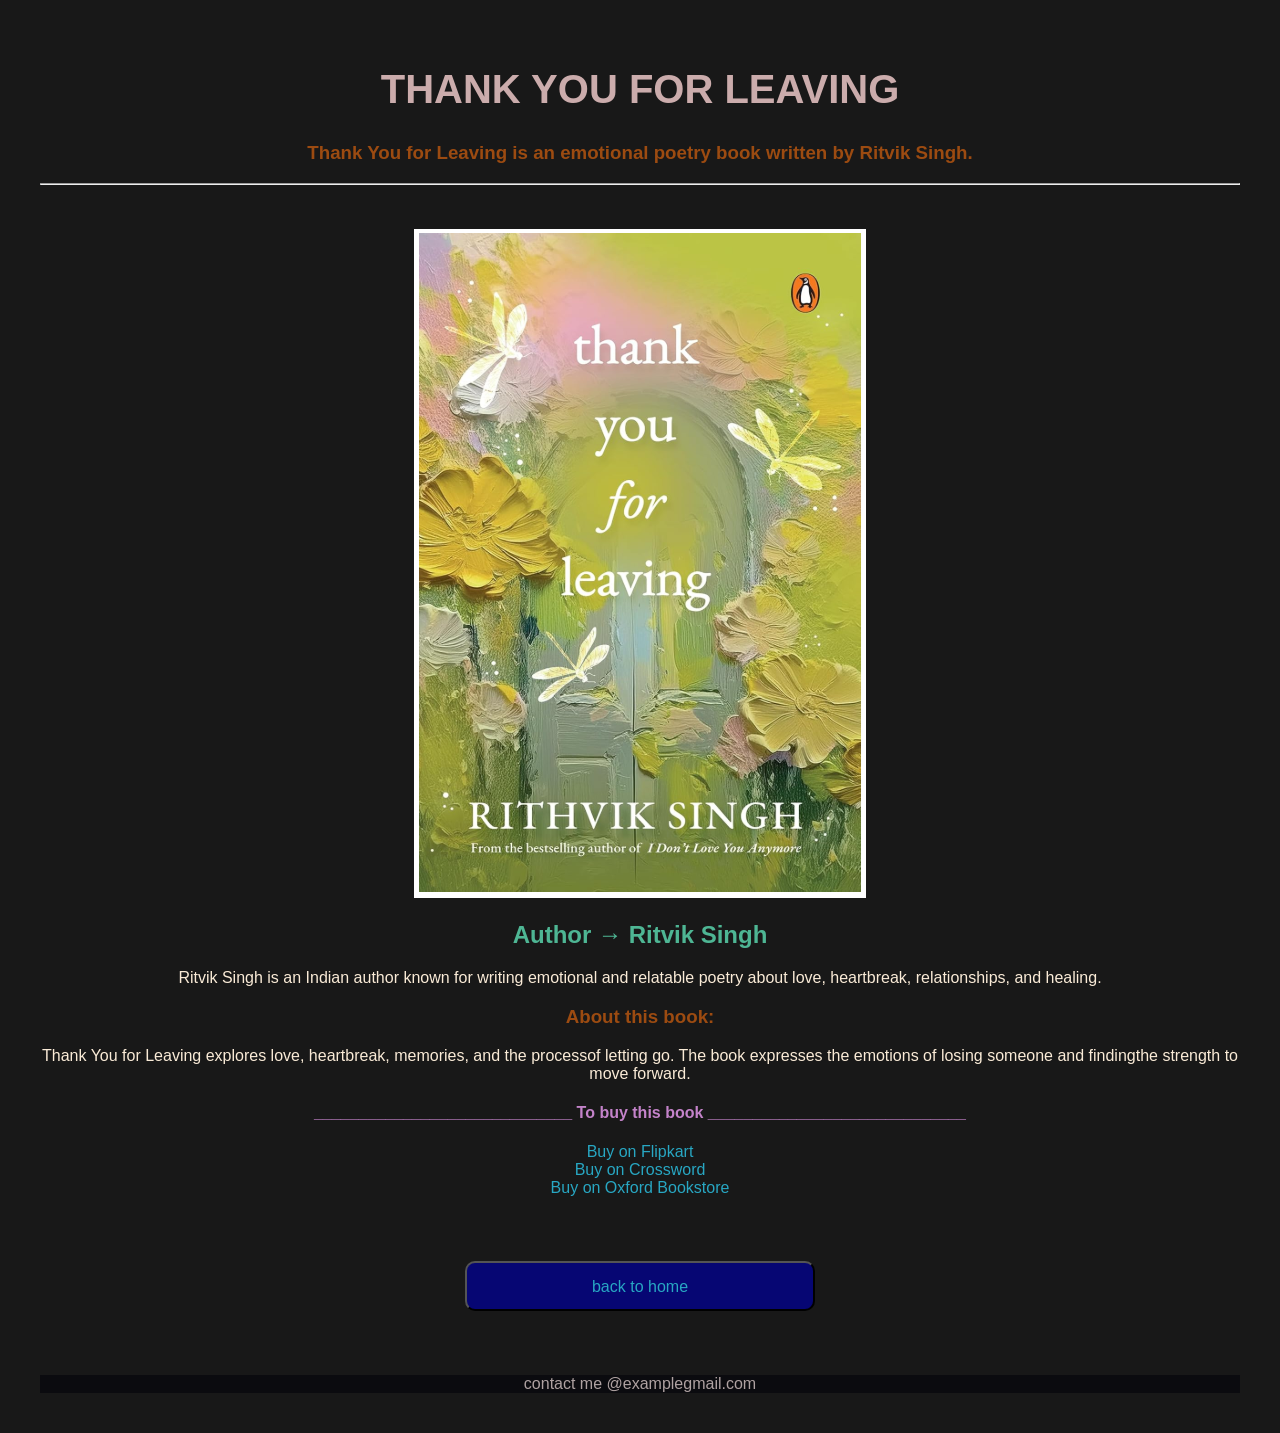
<file: eighthbook.html>
<!DOCTYPE html>
<html lang="en">
<head>
    <meta charset="UTF-8">
    <meta name="viewport" content="width=device-width, initial-scale=1.0">
    <title>book</title>
    <link rel="stylesheet" href="style.css">
</head>
<body>
    <header>
        <h1>THANK YOU FOR LEAVING</h1>
        <H3>Thank You for Leaving is an emotional poetry book written by Ritvik Singh.</H3><hr><br><br>
    </header>
    <main>
        <section>
            <a href="https://www.google.com/search?q=thank+you+for+leaving&sca_esv=565f6365398add4e&rlz=1C1ONGR_enIN1188IN1189&udm=2&biw=1536&bih=730&sxsrf=APpeQntnmGjILhZVUdX6O_0_Zy13LswYjQ%3A1787207702571&ei=FqCGauK7IsW1hvcPtrW3yAI&oq=thank&gs_lp=[base64]&sclient=gws-wiz-img#sv=CAMSURoyKhBlLUlLM1JURDk3Mm5nVjRNMg5JSzNSVEQ5NzJuZ1Y0TToOTlQyS2E0bkRsZFdpUU0gBCoXCgFzEhBlLUlLM1JURDk3Mm5nVjRNGAEwARgHINWD54YESggQARgBIAEoAQ"><img src="Screenshot 2026-08-20 122026.png" alt="Thank you for Leaving"></a>
        </section>

        <section>
            

            <h2> Author &rightarrow; Ritvik Singh</h2>
            
            <p>Ritvik Singh is an Indian author known for writing emotional and relatable poetry about love, heartbreak, relationships, and healing.</p>

            <h3>About this book:</h3>
            <p>Thank You for Leaving explores love, heartbreak, memories, and the processof letting go. The book expresses the emotions of losing someone and findingthe strength to move forward.</P>
        
            <h4>_____________________________  To buy this book  _____________________________</h4>
            <a href="https://www.flipkart.com/thank-you-leaving/p/itmadee4b0c3a972" target="_blank">Buy on Flipkart </a><br>
            <a href="https://www.crossword.in/products/9780143474050" target="_blank">Buy on Crossword </a><br>
            <a href="https://oxfordbookstore.com/collections/ritvik-singh/products/thank-you-for-leaving-rithvik-singh" target="_blank">Buy on Oxford Bookstore </a><br><br><br><br>

            <button><a href="index.html">back to home</a></button><br><br><br><br>
        </section>
    </main>
    <footer>contact me @examplegmail.com</footer>
</body>
</html>
</file>
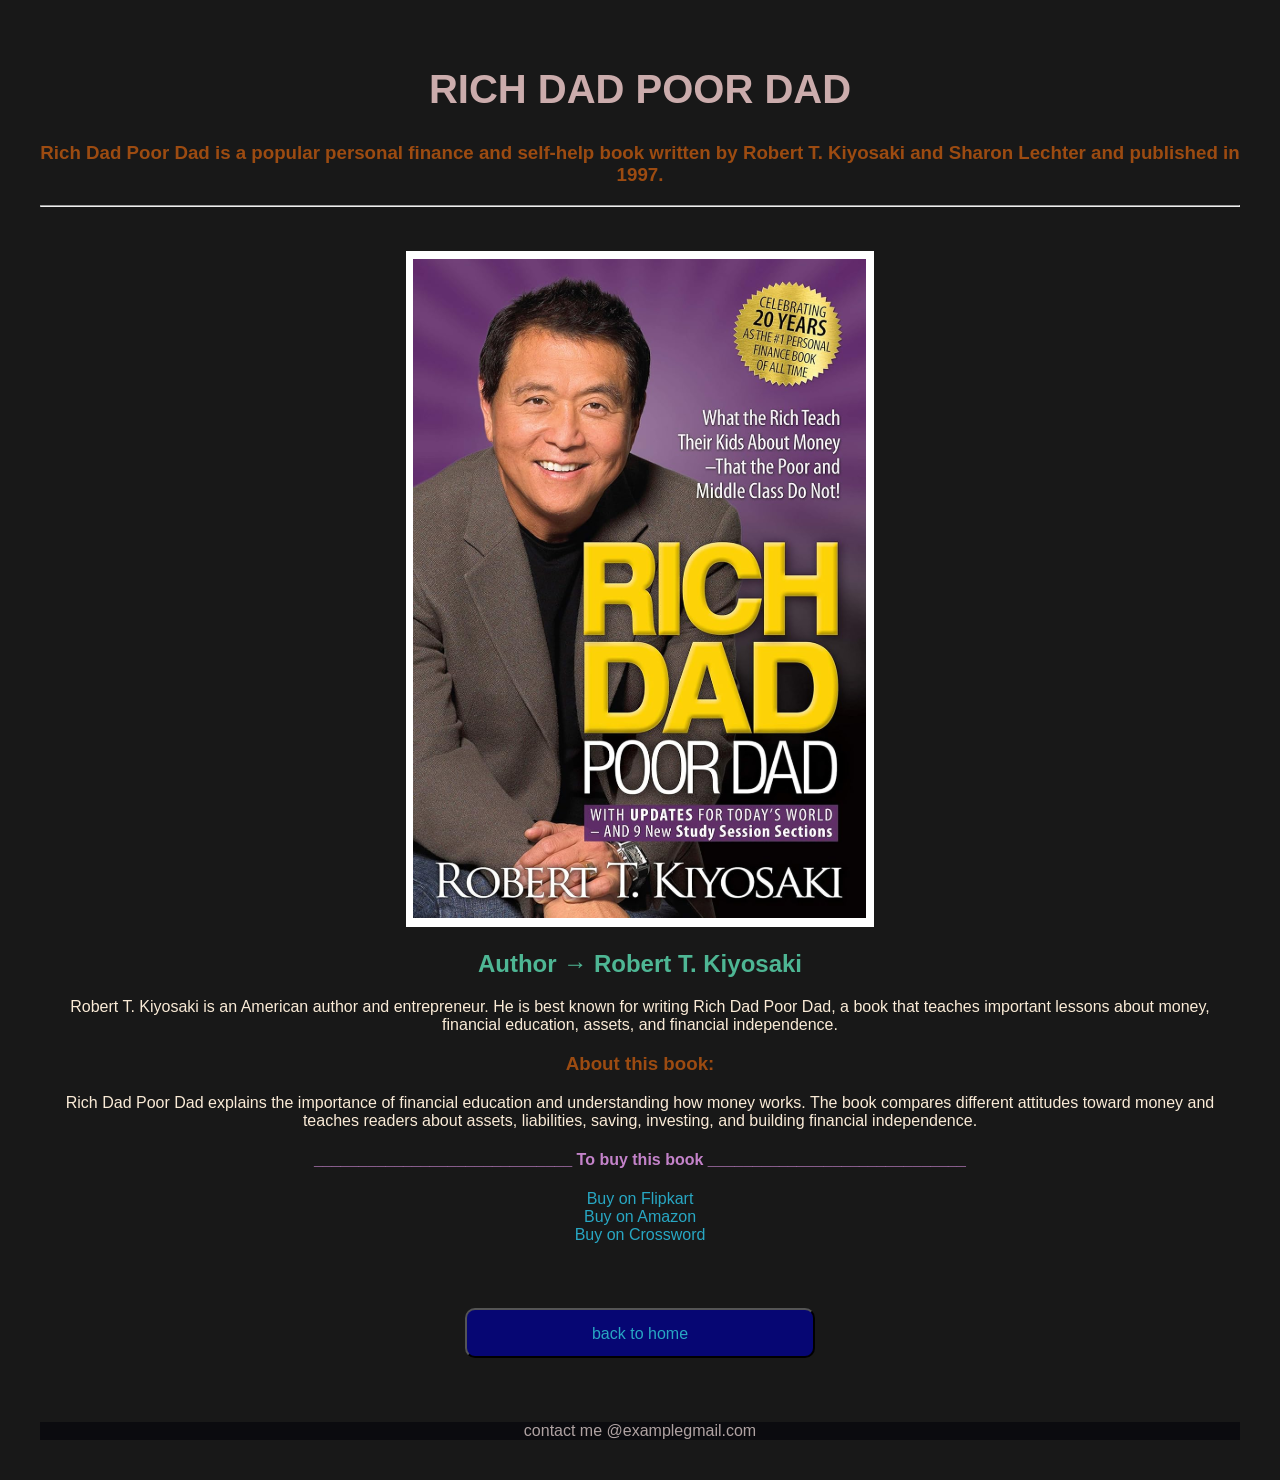
<file: fifthbook.html>
<!DOCTYPE html>
<html lang="en">
<head>
    <meta charset="UTF-8">
    <meta name="viewport" content="width=device-width, initial-scale=1.0">
    <title>book</title>
    <link rel="stylesheet" href="style.css">
</head>
<body>
    <header>
        <h1>RICH DAD POOR DAD</h1>
        <H3> Rich Dad Poor Dad is a popular personal finance and self-help book written by Robert T. Kiyosaki and Sharon Lechter and published in 1997.</H3><hr><br><br>
    </header>
    <main>
        <section>
            <a href="https://www.google.com/search?q=Rich+Dad+Poor+Dad+&sca_esv=565f6365398add4e&rlz=1C1ONGR_enIN1188IN1189&udm=2&biw=1536&bih=730&sxsrf=APpeQntABC9_IYB5gK4SRwQv6grx0aa84w%3A1787208543254&ei=X6OGaqSHD6yzhvcPuLD88AQ&ved=0ahUKEwjksvDSzq6WAxWsmeEIHTgYH04Q4dUDCBE&uact=5&oq=Rich+Dad+Poor+Dad+&gs_lp=[base64]&sclient=gws-wiz-img#sv=CAMSURoyKhBlLUZqSnd3QjVRR3VsalNNMg5Gakp3d0I1UUd1bGpTTToOVEE4MjQ1V1dpQ05tV00gBCoXCgFzEhBlLUZqSnd3QjVRR3VsalNNGAEwARgHIK3E4J4HSggQARgBIAEoAQ"><img src="Screenshot 2026-08-20 122402.png" alt="Rich Dad Poor Dad"></a>
        </section>

        <section>
            

            <h2> Author &rightarrow; Robert T. Kiyosaki</h2>
            
            <p>Robert T. Kiyosaki is an American author and entrepreneur. He is best known for writing Rich Dad Poor Dad, a book that teaches important lessons about money, financial education, assets, and financial independence.</p>

            <h3>About this book:</h3>
            <p>Rich Dad Poor Dad explains the importance of financial education and understanding how money works. The book compares different attitudes toward money and teaches readers about assets, liabilities, saving, investing, and building financial independence.</p>
        
            <h4>_____________________________  To buy this book  _____________________________</h4>
            <a href="https://www.flipkart.com/rich-dad-poor-dad/p/itmfc5f7e2c1a8e5" target="_blank">Buy on Flipkart </a><br>
            <a href="https://www.amazon.in/Rich-Dad-Poor-Money-That/dp/8186775218" target="_blank">Buy on Amazon </a><br>
            <a href="https://www.crossword.in/products/rich-dad-poor-dad-paperback-robert-t-kiyosaki-1" target="_blank"> Buy on Crossword</a><br><br><br><br>

            <button><a href="index.html">back to home</a></button><br><br><br><br>
        </section>
    </main>
    <footer>contact me @examplegmail.com</footer>
</body>
</html>
</file>
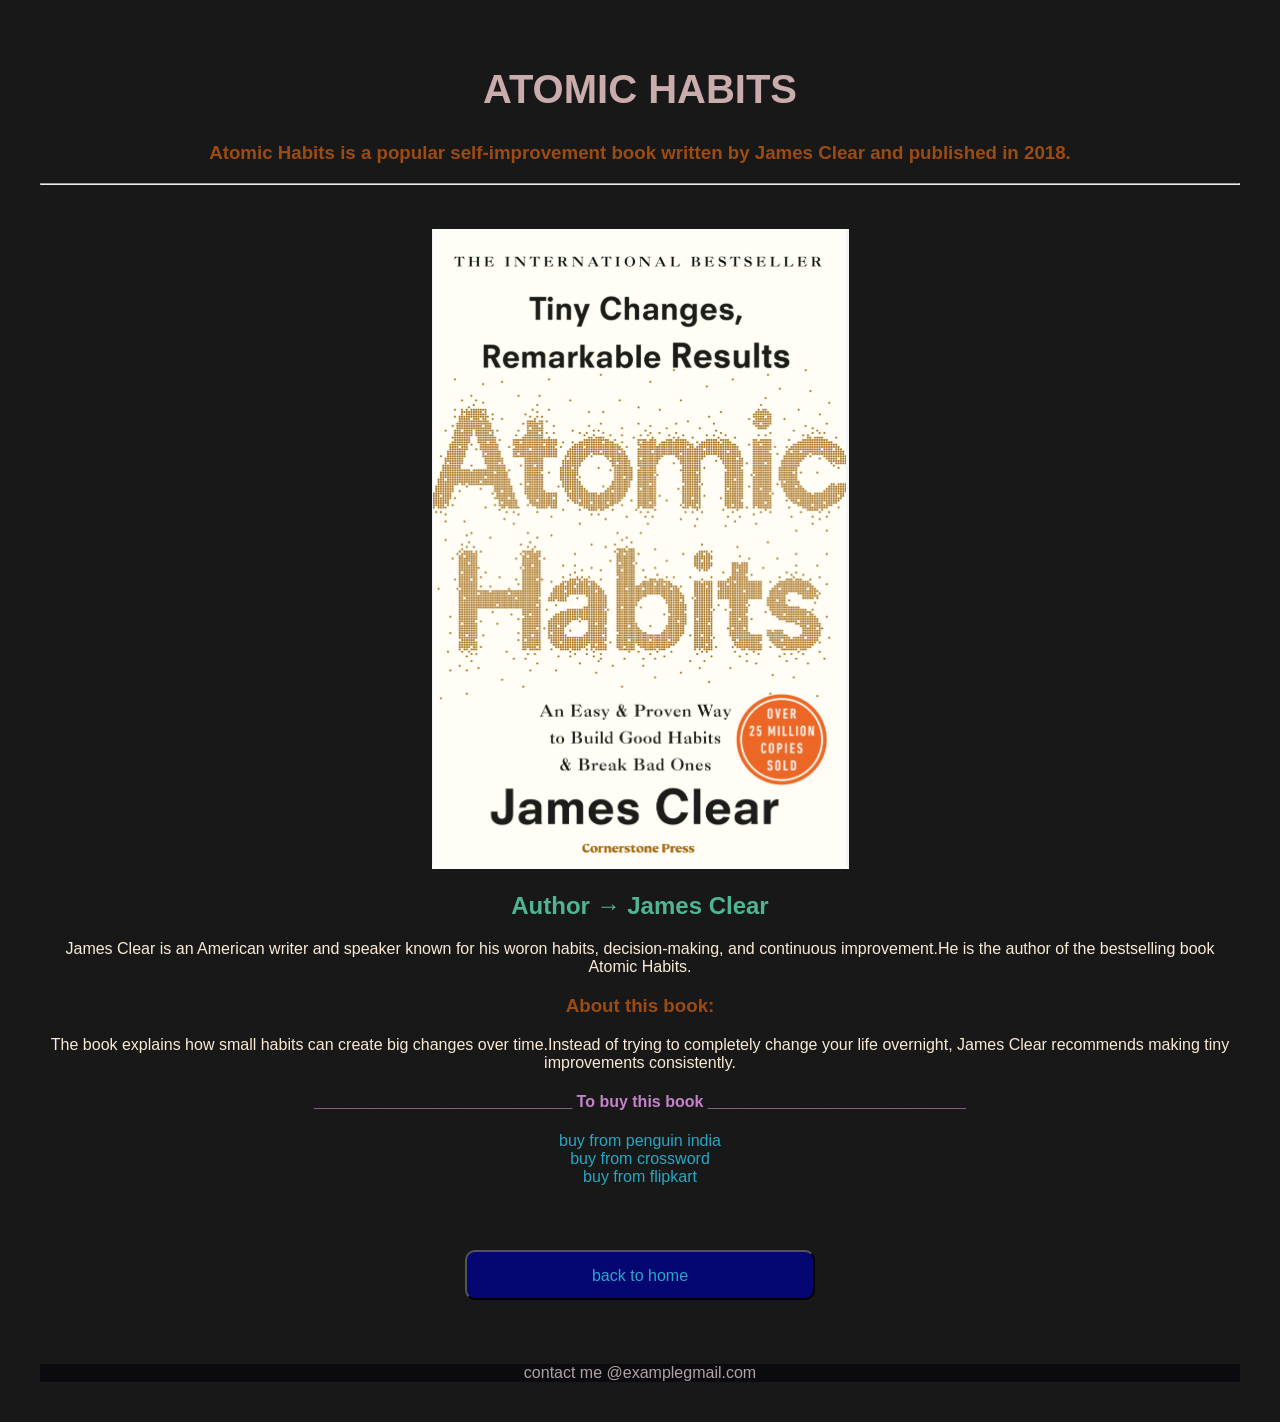
<file: firstbook.html>
<!DOCTYPE html>
<html lang="en">
<head>
    <meta charset="UTF-8">
    <meta name="viewport" content="width=device-width, initial-scale=1.0">
    <title>book</title>
    <link rel="stylesheet" href="style.css">
</head>
<body>
    <header>
        <h1>ATOMIC HABITS</h1>
        <H3> Atomic Habits is a popular self-improvement book written by James Clear and published in 2018.</H3><hr><br><br>
    </header>
    <main>
        <section>
            <a href="https://share.google/YqzW1l8qbZZ5RMJr0"><img src="Screenshot 2026-08-19 155625.png" alt="Atomic Habits"></a>
        </section>

        <section>
            

            <h2> Author &rightarrow; James Clear</h2>
            
            <p>James Clear is an American writer and speaker known for his woron habits, decision-making, and continuous improvement.He is the author of the bestselling book Atomic Habits.</p>

            <h3>About this book:</h3>
            <p>
                The book explains how small habits can create big changes over time.Instead of trying to completely
                 change your life overnight, James Clear recommends making tiny improvements consistently.
            
            </p>
        
            <h4>_____________________________  To buy this book  _____________________________</h4>
            <a href="https://www.penguin.co.in/book/atomic-habits/?utm_source=chatgpt.com" target="_blank"> buy from penguin india</a><br>
            <a href="https://www.crossword.in/products/atomic-habits-paperback-james-clear-1?variant=43850801447129&utm_source=chatgpt.com" target="_blank">buy from crossword</a><br>
            <a href="https://www.flipkart.com/atomic-habits/p/itmfa823jrqzhheh?utm_source=chatgpt.com"target="_blank">buy from flipkart </a><br><br><br><br>

            <button><a href="index.html">back to home</a></button><br><br><br><br>
        </section>
    </main>
    <footer>contact me @examplegmail.com</footer>
</body>
</html>
</file>
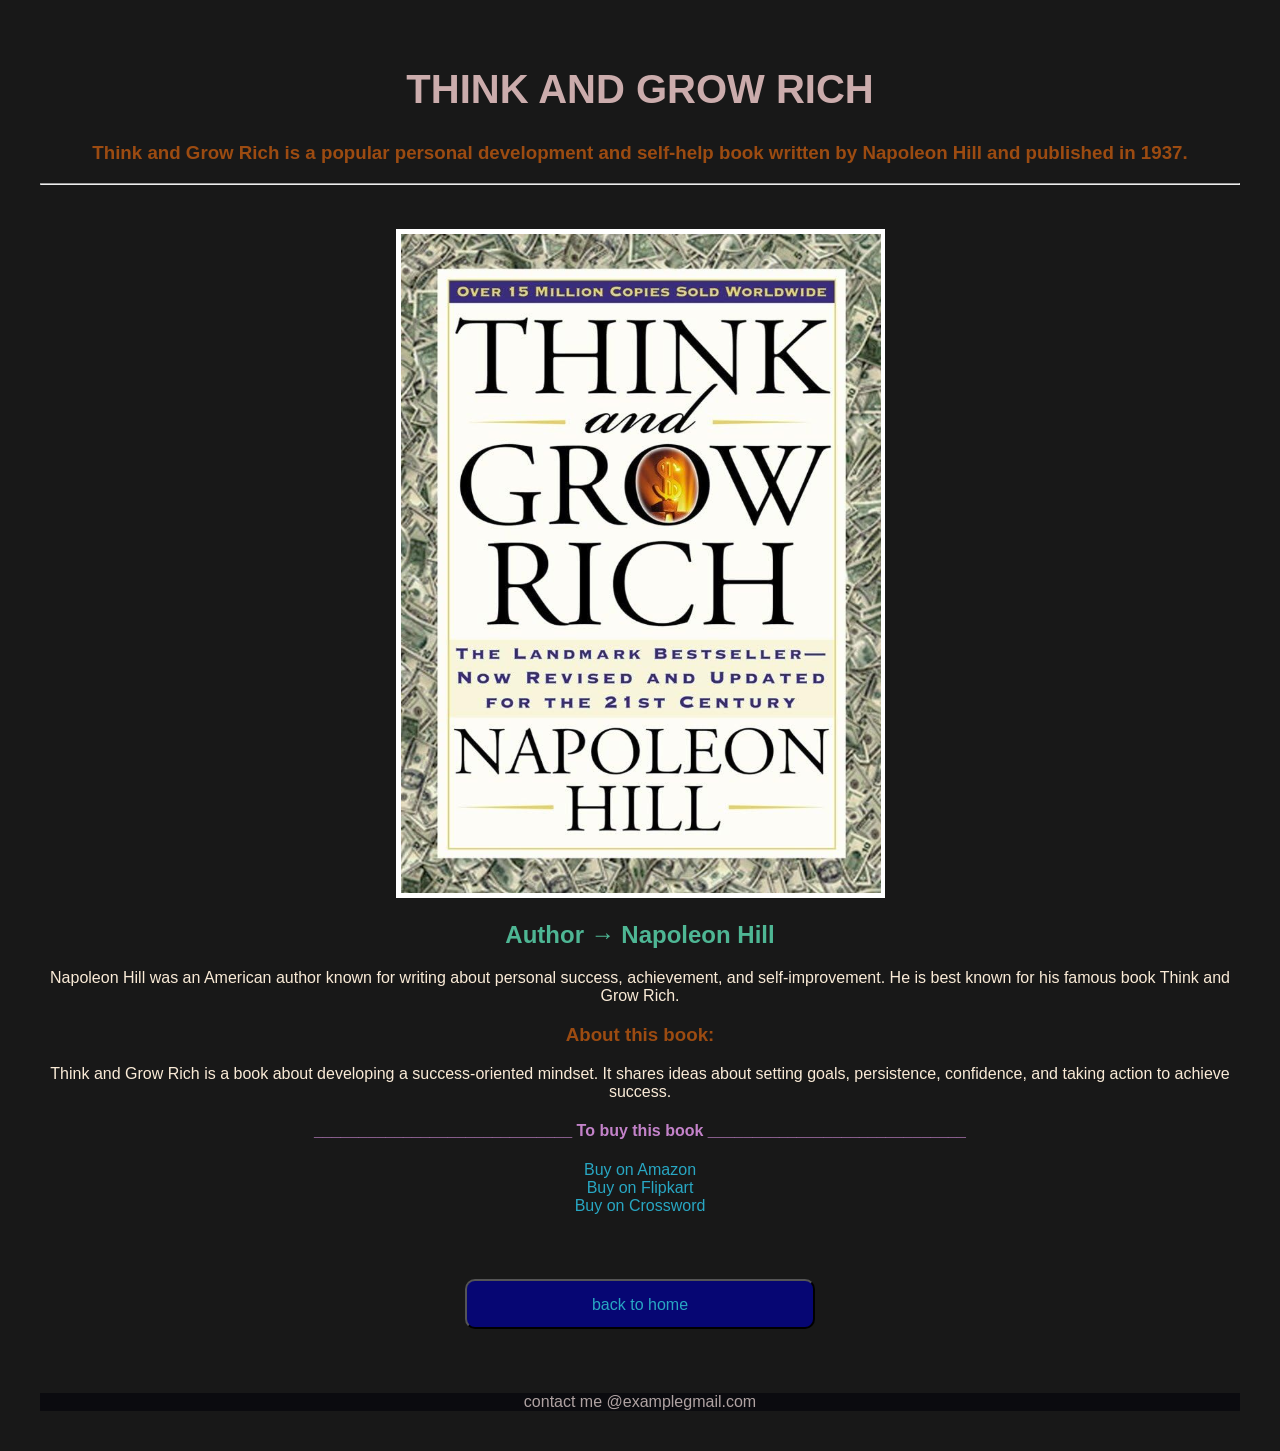
<file: fourthbook.html>
<!DOCTYPE html>
<html lang="en">
<head>
    <meta charset="UTF-8">
    <meta name="viewport" content="width=device-width, initial-scale=1.0">
    <title>book</title>
    <link rel="stylesheet" href="style.css">
</head>
<body>
    <header>
        <h1>THINK AND GROW RICH</h1>
        <H3> Think and Grow Rich is a popular personal development and self-help book written by Napoleon Hill and published in 1937.</H3><hr><br><br>
    </header>
    <main>
        <section>
            <a href="https://www.google.com/search?sca_esv=565f6365398add4e&rlz=1C1ONGR_enIN1188IN1189&sxsrf=APpeQnvYt3D_YwBaMZcn-tRZ7RWuijJdlQ:1787207697483&udm=2&fbs=[base64]&q=think+and+grow+rich&sa=X&sqi=2&ved=2ahUKEwiGzcq_y66WAxWGTWwGHfCJBZsQtKgLegQIHhAB&biw=1536&bih=730&dpr=1.25#sv=CAMSURoyKhBlLTVsUUN5bkIwMld0TWdNMg41bFFDeW5CMDJXdE1nTToORTZqTzF1c1lpNE84NU0gBCoXCgFzEhBlLTVsUUN5bkIwMld0TWdNGAEwARgHIK6Dp9QDSggQARgBIAEoAQ"><img src="Screenshot 2026-08-20 121845.png" alt="Think and Grow Rich"></a>
        </section>

        <section>
            

            <h2> Author &rightarrow; Napoleon Hill</h2>
            
            <p>Napoleon Hill was an American author known for writing about personal success, achievement, and self-improvement. He is best known for his famous book Think and Grow Rich.</p>

            <h3>About this book:</h3>
            <p>Think and Grow Rich is a book about developing a success-oriented mindset. It shares ideas about setting goals, persistence, confidence, and taking action to achieve success.</p>
        
            <h4>_____________________________  To buy this book  _____________________________</h4>
            <a href="https://www.amazon.in/Think-Grow-Rich-Napoleon-Hill/dp/8172345648" target="_blank">Buy on Amazon </a><br>
            <a href="https://www.flipkart.com/think-grow-rich/p/itmf3gwdz9g5g6gz" target="_blank">Buy on Flipkart </a><br>
            <a href="https://www.crossword.in/products/think-and-grow-rich-paperback-napoleon-hill" target="_blank">Buy on Crossword </a><br><br><br><br>

            <button><a href="index.html">back to home</a></button><br><br><br><br>
        </section>
    </main>
    <footer>contact me @examplegmail.com</footer>
</body>
</html>
</file>
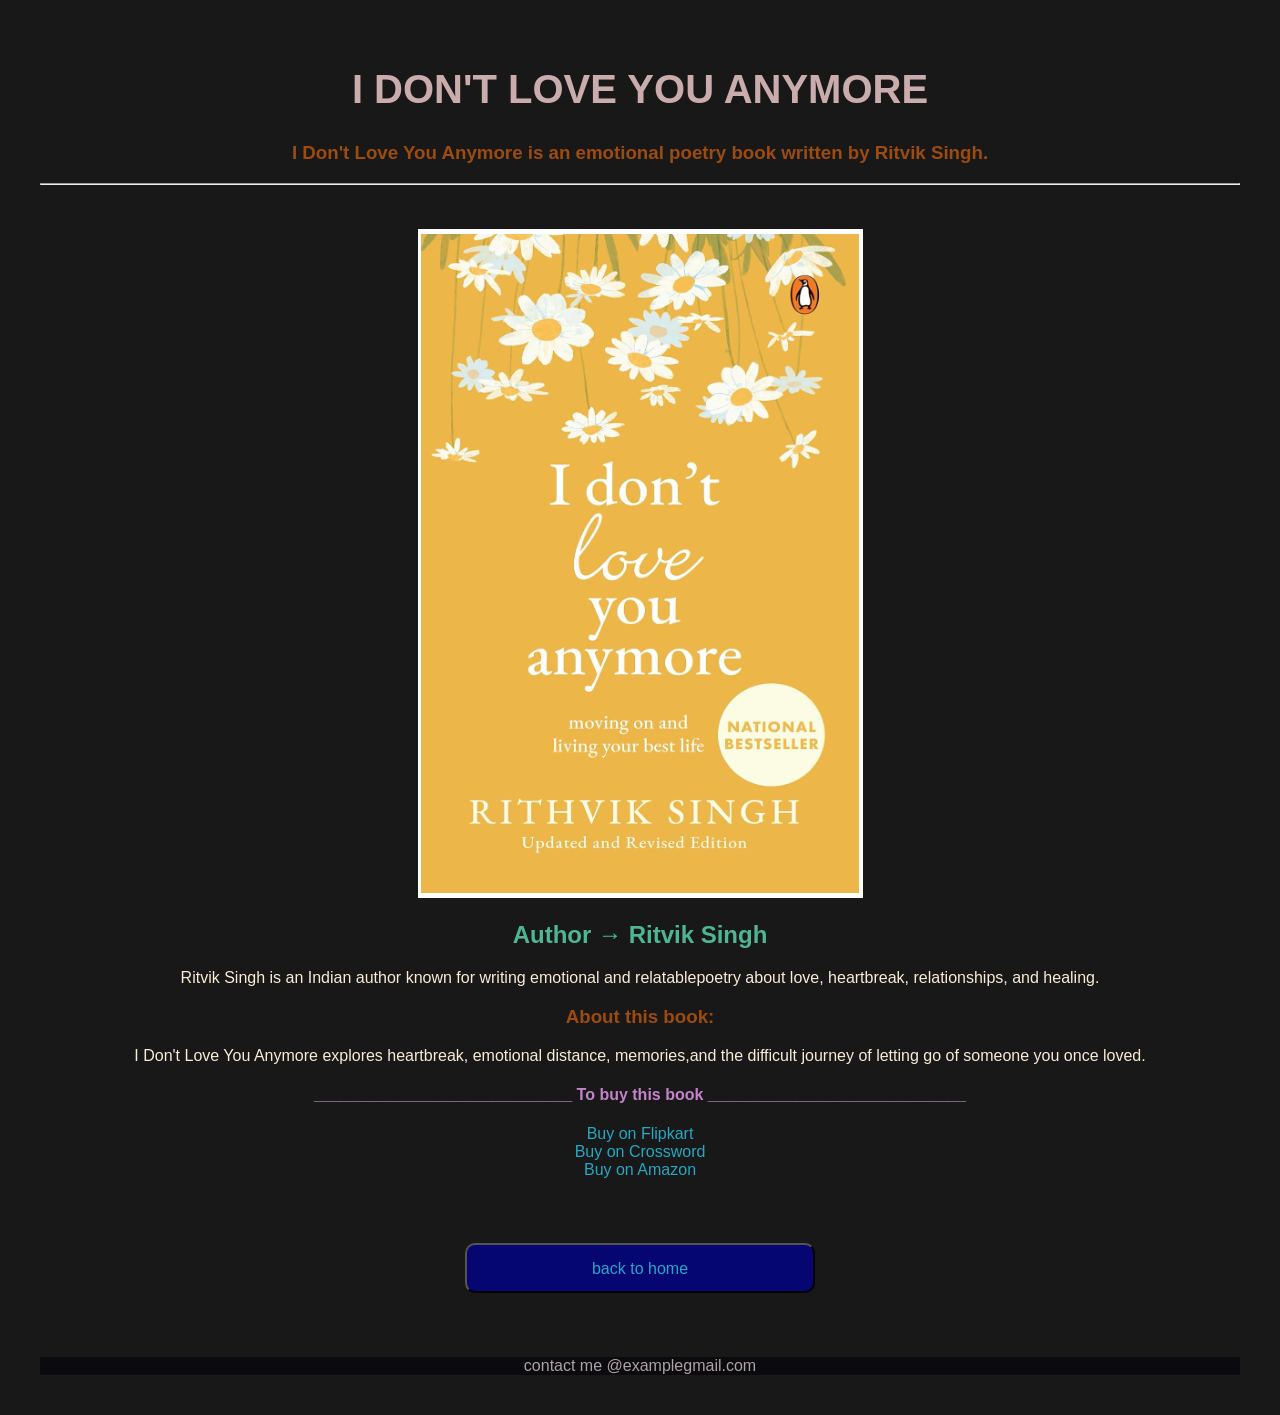
<file: ninthbook.html>
<!DOCTYPE html>
<html lang="en">
<head>
    <meta charset="UTF-8">
    <meta name="viewport" content="width=device-width, initial-scale=1.0">
    <title>book</title>
    <link rel="stylesheet" href="style.css">
</head>
<body>
    <header>
        <h1>I DON'T LOVE YOU ANYMORE</h1>
        <H3>I Don't Love You Anymore is an emotional poetry book written by Ritvik Singh.</H3><hr><br><br>
    </header>
    <main>
        <section>
            <a href="https://www.google.com/search?q=I+don%27t+Love+you+anymore&sca_esv=565f6365398add4e&rlz=1C1ONGR_enIN1188IN1189&udm=2&biw=1536&bih=730&sxsrf=APpeQnskxJNE-KSDUl7RX-4RXJRkxIJUTg%3A1787209082923&ei=eqWGatLtN4uehvcPp_j9uA0&ved=0ahUKEwjSkpvU0K6WAxULj-EIHSd8H9cQ4dUDCBE&uact=5&oq=I+don%27t+Love+you+anymore&gs_lp=[base64]&sclient=gws-wiz-img#sv=CAMSURoyKhBlLUpaMEFsZjFGVlMtTVlNMg5KWjBBbGYxRlZTLU1ZTToOY3FIc3hMcEs4MWZXZU0gBCoXCgFzEhBlLUpaMEFsZjFGVlMtTVlNGAEwARgHIKjyo80PSggQARgBIAEoAQ"><img src="Screenshot 2026-08-20 123057.png" alt="I don't Love you anymore"></a>
        </section>

        <section>
            

            <h2> Author &rightarrow; Ritvik Singh</h2>
            
            <p>Ritvik Singh is an Indian author known for writing emotional and relatablepoetry about love, heartbreak, relationships, and healing.</p>

            <h3>About this book:</h3>
            <p>I Don't Love You Anymore explores heartbreak, emotional distance, memories,and the difficult journey of letting go of someone you once loved.</p>
        
            <h4>_____________________________  To buy this book  _____________________________</h4>
            <a href="https://www.flipkart.com/don-t-love-you-anymore/p/itm6a51b5d2a72c4" target="_blank">Buy on Flipkart </a><br>
            <a href="https://www.crossword.in/products/9780143471875" target="_blank">Buy on Crossword </a><br>
            <a href="https://www.amazon.in/s?k=I+Don%27t+Love+You+Anymore+Rithvik+Singh" target="_blank">Buy on Amazon </a><br><br><br><br>

            <button><a href="index.html">back to home</a></button><br><br><br><br>
        </section>
    </main>
    <footer>contact me @examplegmail.com</footer>
</body>
</html>
</file>
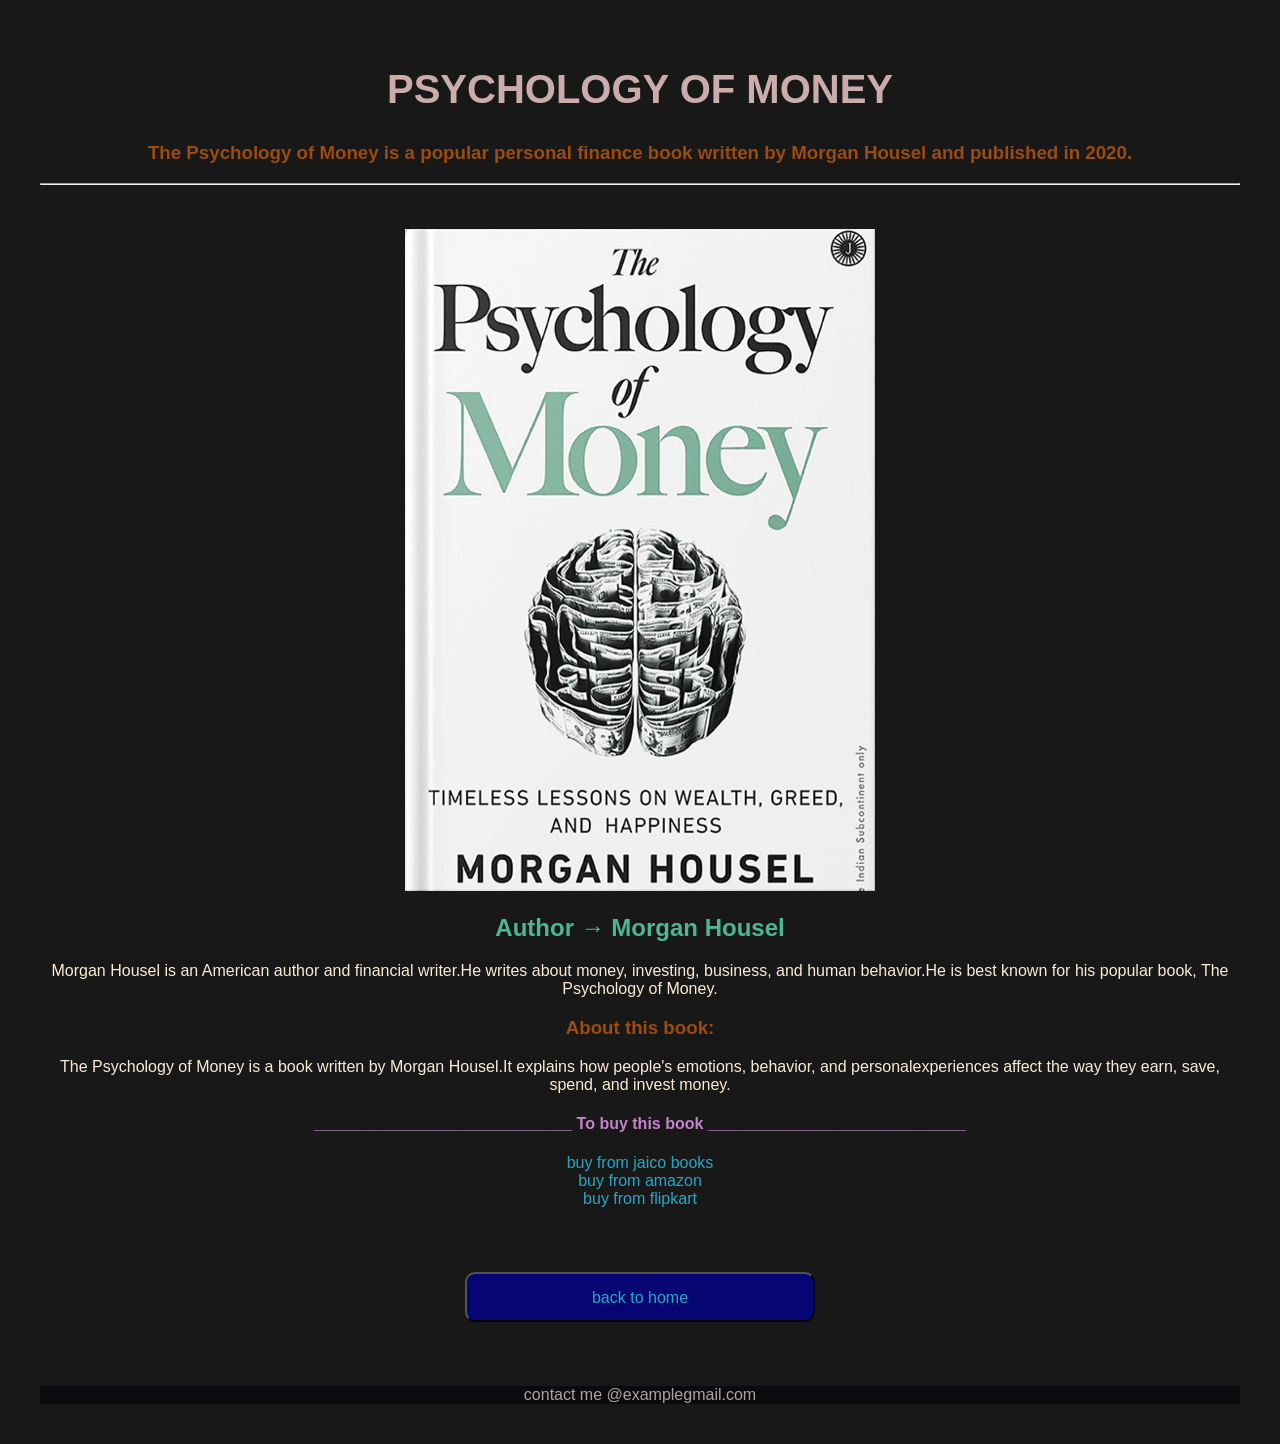
<file: secondbook.html>
<!DOCTYPE html>
<html lang="en">
<head>
    <meta charset="UTF-8">
    <meta name="viewport" content="width=device-width, initial-scale=1.0">
    <title>book</title>
    <link rel="stylesheet" href="style.css">
</head>
<body>
    <header>
        <h1>PSYCHOLOGY OF MONEY</h1>
        <h3>The Psychology of Money is a popular personal finance book written by Morgan Housel and published in 2020.</h3><hr><br><br>
    </header>
    <main>
        <section>
            <a href="https://www.google.com/search?rlz=1C1ONGR_enIN1188IN1189&sca_esv=4cbbd6191a096eb3&sxsrf=APpeQnuAo1pVXMGdQ_WdCEWwxF8s2nomCw:1787203049606&udm=2&fbs=[base64]&q=psychology+of+money&sa=X&ved=2ahUKEwjS4KaXuq6WAxVKleEIHSUTO3sQtKgLegQIFBAB&biw=1536&bih=730&dpr=1.25#sv=CAMSURoyKhBlLTZfNzVfRTFzQjc1WjBNMg42Xzc1X0Uxc0I3NVowTToOd1ZONjB0R2VpM2pnWk0gBCoXCgFzEhBlLTZfNzVfRTFzQjc1WjBNGAEwARgHIKXj0IAHSggQARgBIAEoAQ"><img src="Screenshot 2026-08-20 104152.png" alt="Psychology of Money"></a>
        </section>

        <section>
            

            <h2> Author &rightarrow; Morgan Housel</h2>
            
            <p>Morgan Housel is an American author and financial writer.He writes about money, investing, business, and human behavior.He is best known for his popular book, The Psychology of Money.</p>

            <h3>About this book:</h3>
   
            <p>The Psychology of Money is a book written by Morgan Housel.It explains how people's emotions, behavior, and personalexperiences affect the way they earn, save, spend, and invest money.</p>
        
            <h4>_____________________________  To buy this book  _____________________________</h4>
            <a href="https://www.jaicobooks.com/shop/business/finance-business/the-psychology-of-money/" target="_blank"> buy from jaico books</a><br>
            <a href="https://www.amazon.in/Psychology-Money-Morgan-Housel/dp/9390166268/ref=sr_1_2?crid=180P9ZECQ2BF8&dib=eyJ2IjoiMSJ9.SiNld81NtUO9c6bY_6Fs-lxRT5VYdt7" target="_blank">buy from amazon</a><br>
            <a href="https://www.flipkart.com/search?q=the%20psychology%20of%20money%20morgan%20housel"target="_blank">buy from flipkart </a><br><br><br><br>

            <button><a href="index.html">back to home</a></button><br><br><br><br>
        </section>
    </main>
    <footer>contact me @examplegmail.com</footer>
</body>
</html>
</file>
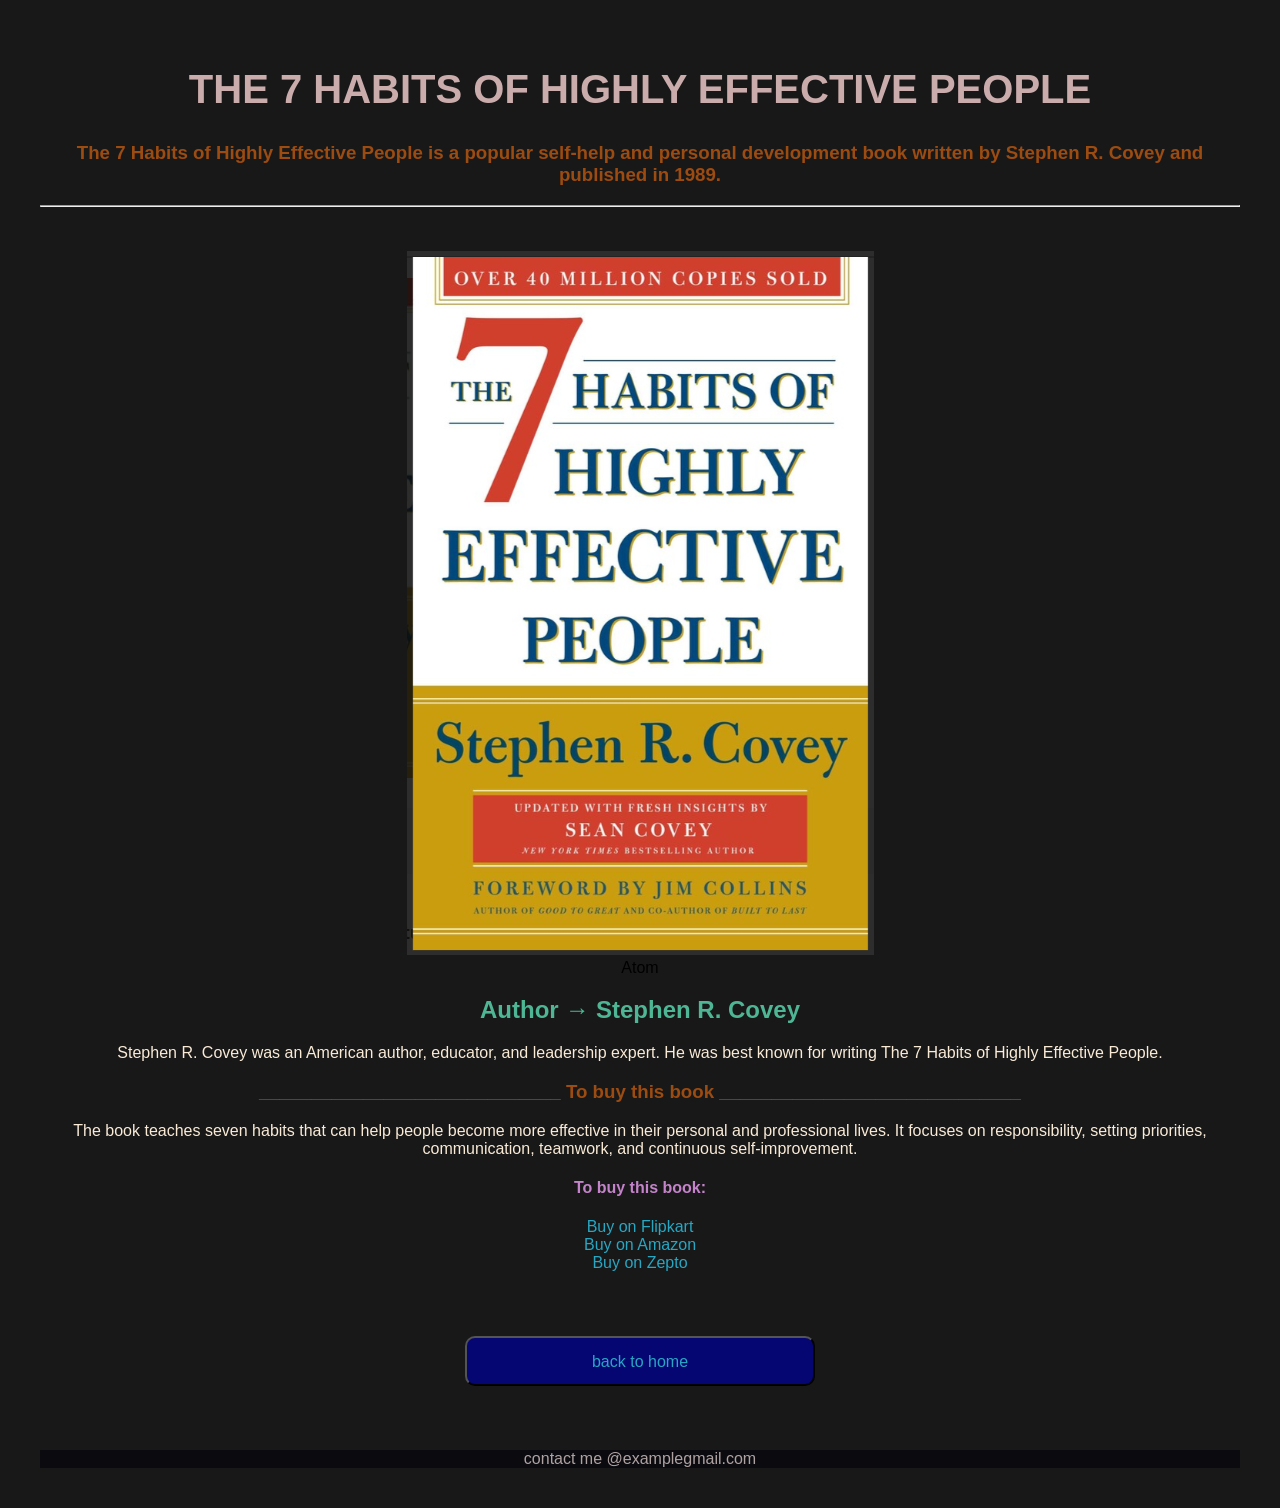
<file: seventhbook.html>
<!DOCTYPE html>
<html lang="en">
<head>
    <meta charset="UTF-8">
    <meta name="viewport" content="width=device-width, initial-scale=1.0">
    <title>book</title>
    <link rel="stylesheet" href="style.css">
</head>
<body>
    <header>
        <h1>THE 7 HABITS OF HIGHLY EFFECTIVE PEOPLE</h1>
        <H3> The 7 Habits of Highly Effective People is a popular self-help and personal development book written by Stephen R. Covey and published in 1989.</H3><hr><br><br>
    </header>
    <main>
        <section>
            <a href="https://www.google.com/search?q=THE+7+HABITS+OF+HIGHLY+EFFECTIVE+PEOPLE&sca_esv=565f6365398add4e&rlz=1C1ONGR_enIN1188IN1189&udm=2&biw=1536&bih=730&sxsrf=APpeQnuG-ect5gDDSzeP9-y7B0itdYUHmQ%3A1787208911687&ei=z6SGav62Kce3hvcPtp218QI&ved=0ahUKEwi-2seC0K6WAxXHm-EIHbZOLS4Q4dUDCBE&uact=5&oq=THE+7+HABITS+OF+HIGHLY+EFFECTIVE+PEOPLE&gs_lp=[base64]&sclient=gws-wiz-img#sv=CAMSURoyKhBlLVlaNEZWclY5Y3NLaWRNMg5ZWjRGVnJWOWNzS2lkTToONEhYQXVCeGR5WHowN00gBCoXCgFzEhBlLVlaNEZWclY5Y3NLaWRNGAEwARgHINmHxvoLSggQARgBIAEoAQ"><img src="Screenshot 2026-08-20 122900.png" alt="The 7 Habits of Highly Effective People"></a>
        </section>Atom

        <section>
            

            <h2> Author &rightarrow; Stephen R. Covey</h2>
            
            <p>Stephen R. Covey was an American author, educator, and leadership expert. He was best known for writing The 7 Habits of Highly Effective People.</p>

            <h3>_____________________________  To buy this book  _____________________________</h3>
            <p>The book teaches seven habits that can help people become more effective in their personal and professional lives. It focuses on responsibility, setting priorities, communication, teamwork, and continuous self-improvement.</p>
        
            <h4>To buy this book:</h4>
            <a href="https://www.flipkart.com/7-habits-highly-effective-people/p/itmf3gw6mghykw6h" target="_blank">Buy on Flipkart </a><br>
            <a href="https://www.amazon.in/Habits-Highly-Effective-People/dp/1471131823" target="_blank">Buy on Amazon </a><br>
            <a href="https://www.zepto.com/pn/7-habits-of-highly-effective-people/pvid/47c5b112-9649-46b3-ae38-fc2f6b921937" target="_blank">Buy on Zepto</a><br><br><br><br>

            <button><a href="index.html">back to home</a></button><br><br><br><br>
        </section>
    </main>
    <footer>contact me @examplegmail.com</footer>
</body>
</html>
</file>
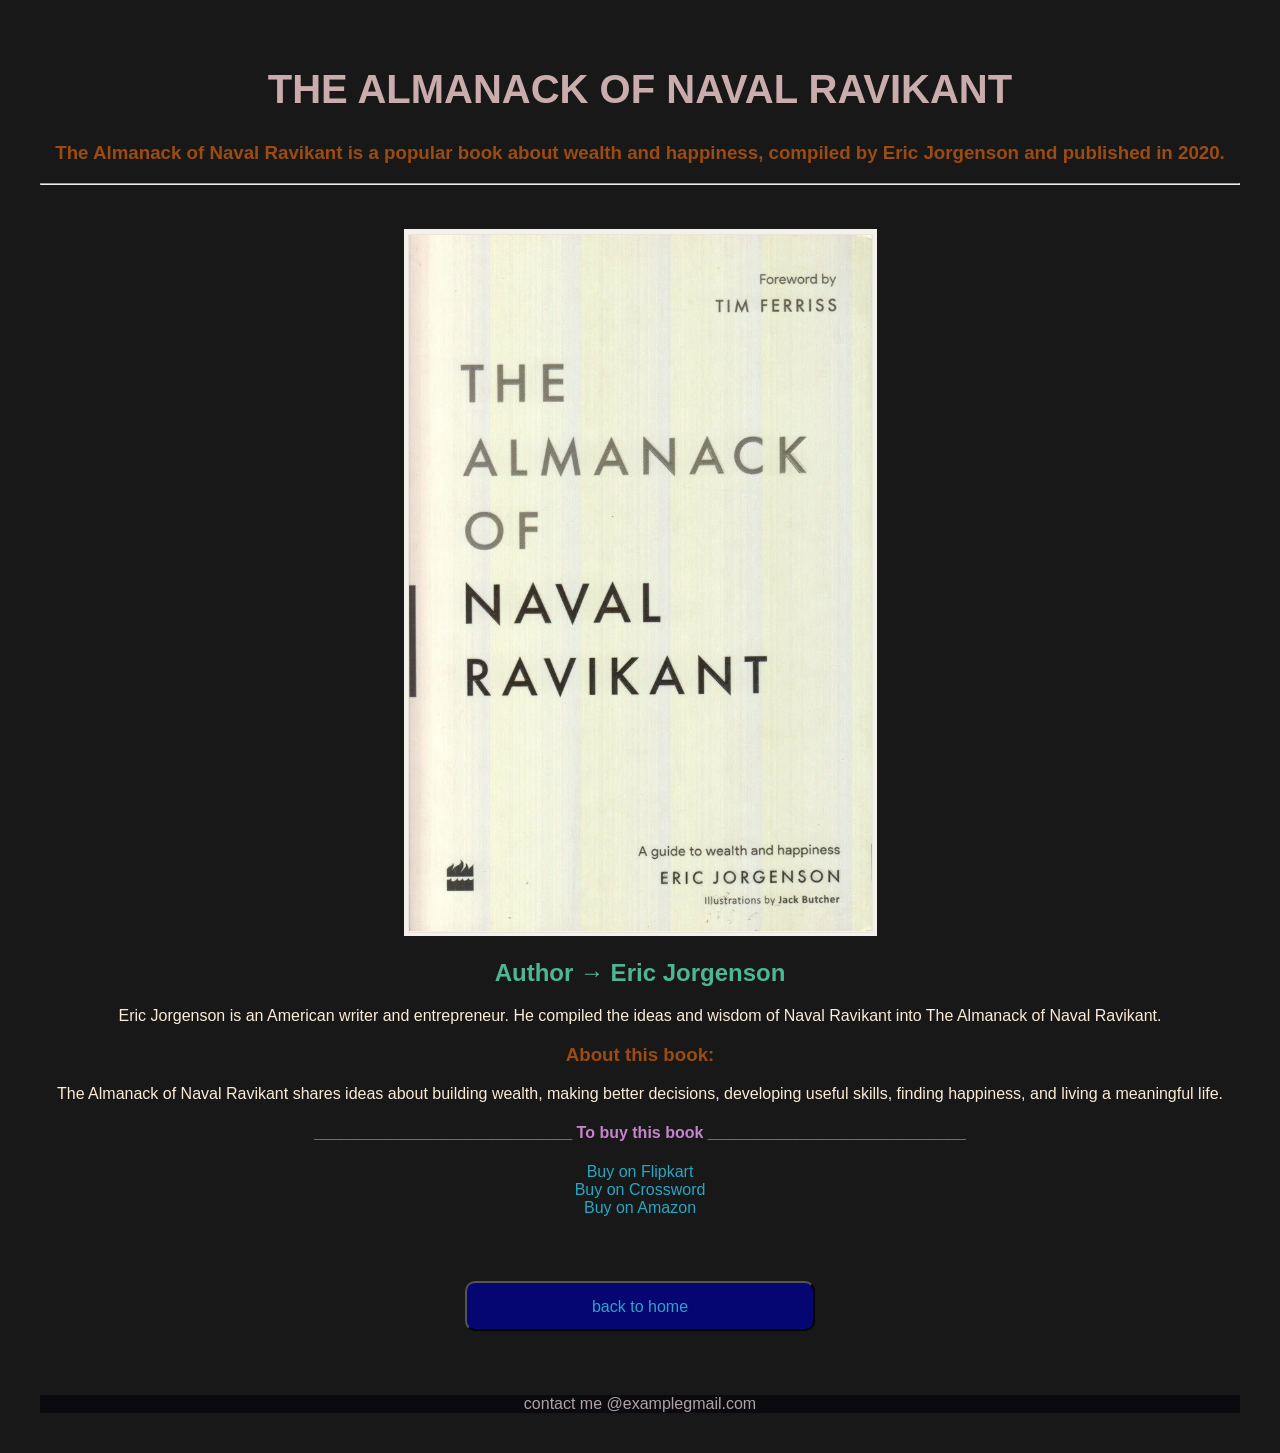
<file: sixthbook.html>
<!DOCTYPE html>
<html lang="en">
<head>
    <meta charset="UTF-8">
    <meta name="viewport" content="width=device-width, initial-scale=1.0">
    <title>book</title>
    <link rel="stylesheet" href="style.css">
</head>
<body>
    <header>
        <h1>THE ALMANACK OF NAVAL RAVIKANT</h1>
        <H3> The Almanack of Naval Ravikant is a popular book about wealth and happiness, compiled by Eric Jorgenson and published in 2020.</H3><hr><br><br>
    </header>
    <main>
        <section>
            <a href="https://www.google.com/search?q=The+Almanack+of+Naval+Ravikant+&sca_esv=565f6365398add4e&rlz=1C1ONGR_enIN1188IN1189&udm=2&biw=1536&bih=730&sxsrf=APpeQnuLVCZmkGvO9Gc05qX9yEc46y2MZQ%3A1787208775049&ei=R6SGavzAAoWahvcPvLiloAM&ved=0ahUKEwi8gLTBz66WAxUFjeEIHTxcCTQQ4dUDCBE&uact=5&oq=The+Almanack+of+Naval+Ravikant+&gs_lp=[base64]&sclient=gws-wiz-img#sv=CAMSURoyKhBlLVhSRFBuT0RGNURDWGVNMg5YUkRQbk9ERjVEQ1hlTToOTjhWei1uLTF2ekNGdU0gBCoXCgFzEhBlLVhSRFBuT0RGNURDWGVNGAEwARgHINfenLUNSggQARgBIAEoAQ"><img src="Screenshot 2026-08-20 122630.png" alt="The Almanack of Naval Ravikant"></a>
        </section>

        <section>
            

            <h2> Author &rightarrow; Eric Jorgenson</h2>
            
            <p>Eric Jorgenson is an American writer and entrepreneur. He compiled the ideas and wisdom of Naval Ravikant into The Almanack of Naval Ravikant.</p>

            <h3>About this book:</h3>
            <p>The Almanack of Naval Ravikant shares ideas about building wealth, making better decisions, developing useful skills, finding happiness, and living a meaningful life.</p>
        
            <h4>_____________________________  To buy this book  _____________________________</h4>
            <a href="https://www.flipkart.com/almanack-naval-ravikant-guide-wealth-happiness-ravikant-paperback-jorgenson-eric/p/itmd99ce0ab554b7" target="_blank">Buy on Flipkart </a><br>
            <a href="https://www.crossword.in/products/the-almanack-of-naval-ravikant-a-guide-to-wealth-and-happiness-hardcover-jorgenson-eric-1" target="_blank">Buy on Crossword </a><br>
            <a href="https://www.amazon.in/s?k=The+Almanack+of+Naval+Ravikant+Eric+Jorgenson" target="_blank">Buy on Amazon </a><br><br><br><br>

            <button><a href="index.html">back to home</a></button><br><br><br><br>
        </section>
    </main>
    <footer>contact me @examplegmail.com</footer>
</body>
</html>
</file>
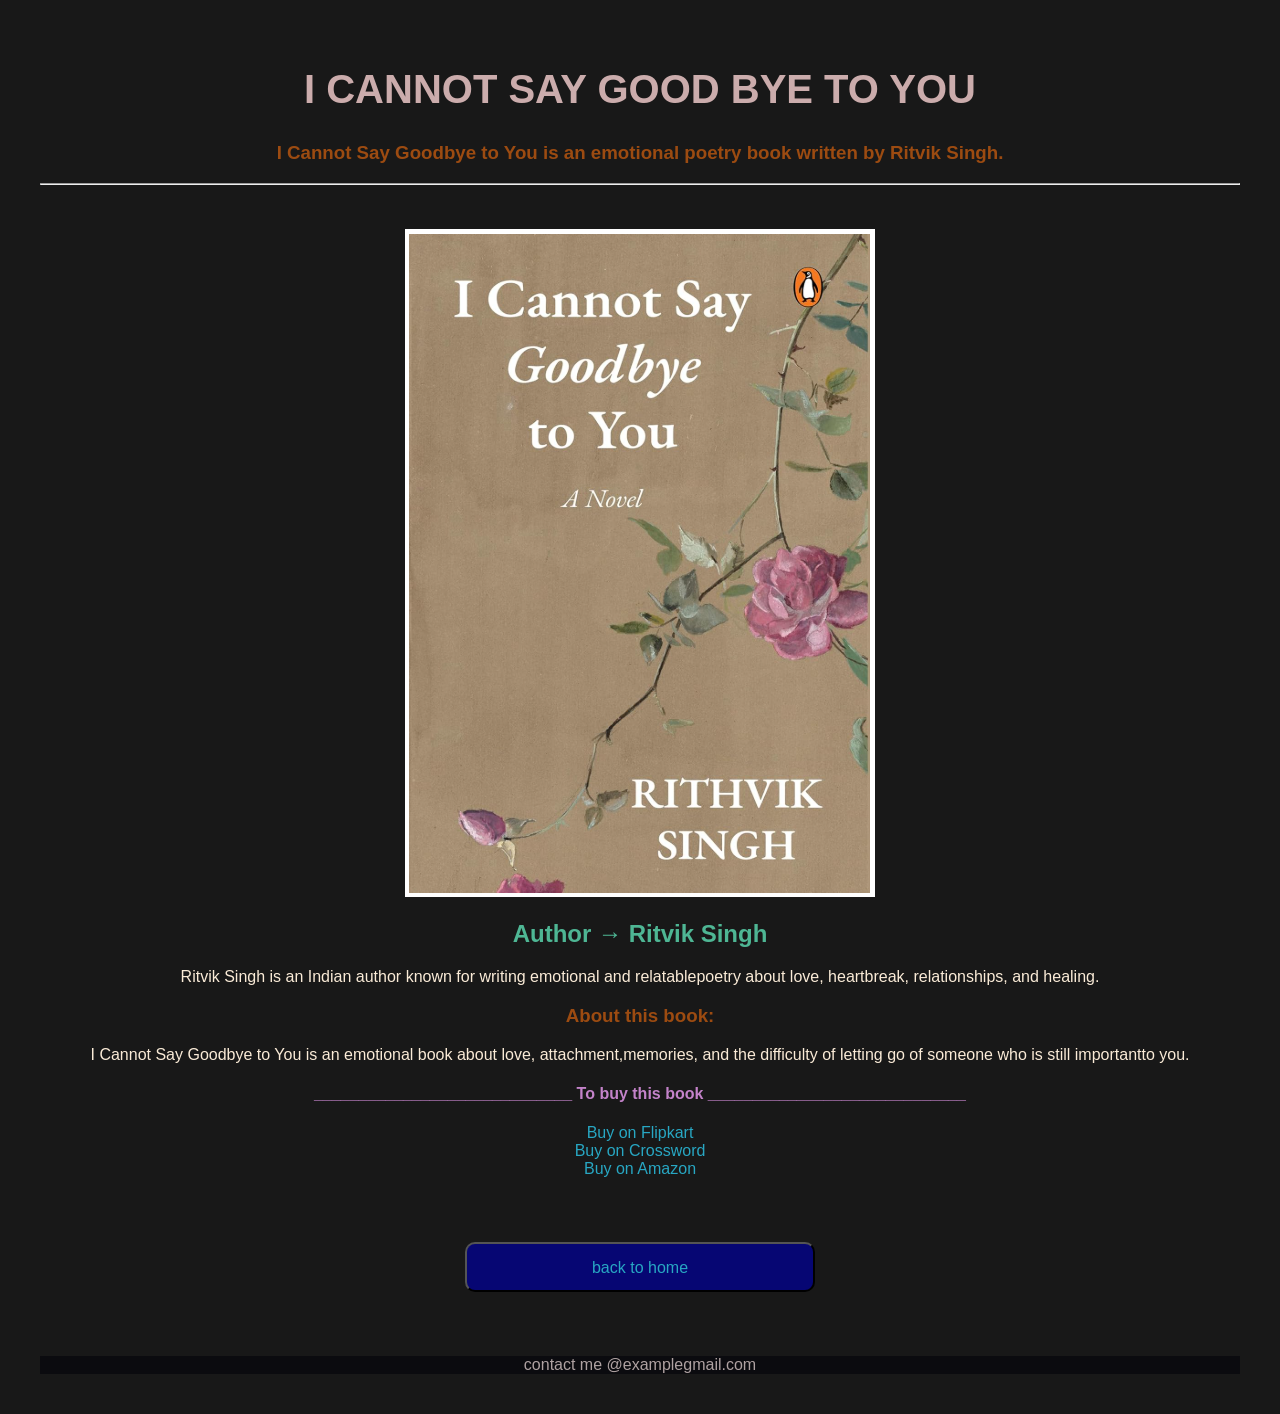
<file: tenthbook.html>
<!DOCTYPE html>
<html lang="en">
<head>
    <meta charset="UTF-8">
    <meta name="viewport" content="width=device-width, initial-scale=1.0">
    <title>book</title>
    <link rel="stylesheet" href="style.css">
</head>
<body>
    <header>
        <h1>I CANNOT SAY GOOD BYE TO YOU</h1>
        <H3> I Cannot Say Goodbye to You is an emotional poetry book written by Ritvik Singh.</H3><hr><br><br>
    <main>
        <section>
            <a href="https://www.google.com/search?q=I+Cannot+Say+Goodbye+to+You&sca_esv=565f6365398add4e&rlz=1C1ONGR_enIN1188IN1189&udm=2&biw=1536&bih=730&sxsrf=APpeQnueUcSVJBr8zlI7tlNx0pGW5PBTAw%3A1787209205157&ei=9aWGarOJCfqlhvcP29HTqQI&ved=0ahUKEwjz17-O0a6WAxX6kuEIHdvoNCUQ4dUDCBE&uact=5&oq=I+Cannot+Say+Goodbye+to+You&gs_lp=[base64]&sclient=gws-wiz-img#sv=CAMSURoyKhBlLWVqVXBkS3daQm1fNE5NMg5lalVwZEt3WkJtXzROTToOYlNLdVBvdHpHd0ZTYk0gBCoXCgFzEhBlLWVqVXBkS3daQm1fNE5NGAEwARgHIMe-yLYNSggQARgBIAEoAQ"><img src="Screenshot 2026-08-20 123243.png" alt="I Cannot say GoodBye to you"></a>
        </section>

        <section>
            <h2> Author &rightarrow; Ritvik Singh</h2>
            
            <p>Ritvik Singh is an Indian author known for writing emotional and relatablepoetry about love, heartbreak, relationships, and healing.</p>

            <h3>About this book:</h3>
            <p>I Cannot Say Goodbye to You is an emotional book about love, attachment,memories, and the difficulty of letting go of someone who is still importantto you.</p>
        
            <h4>_____________________________  To buy this book  _____________________________</h4>
            <a href="https://www.flipkart.com/cannot-say-goodbye-you/p/itm79ccf504a7a36" target="_blank">Buy on Flipkart </a><br>
            <a href="https://www.crossword.in/products/9780143469537" target="_blank">Buy on Crossword </a><br>
            <a href="https://www.amazon.in/Cannot-Say-Goodbye-You-unforgettable/dp/0143469533" target="_blank">Buy on Amazon</a><br><br><br><br>

            <button><a href="index.html">back to home</a></button><br><br><br><br>
        </section>
    </main>
    <footer>contact me @examplegmail.com</footer>
</body>
</html>
</file>
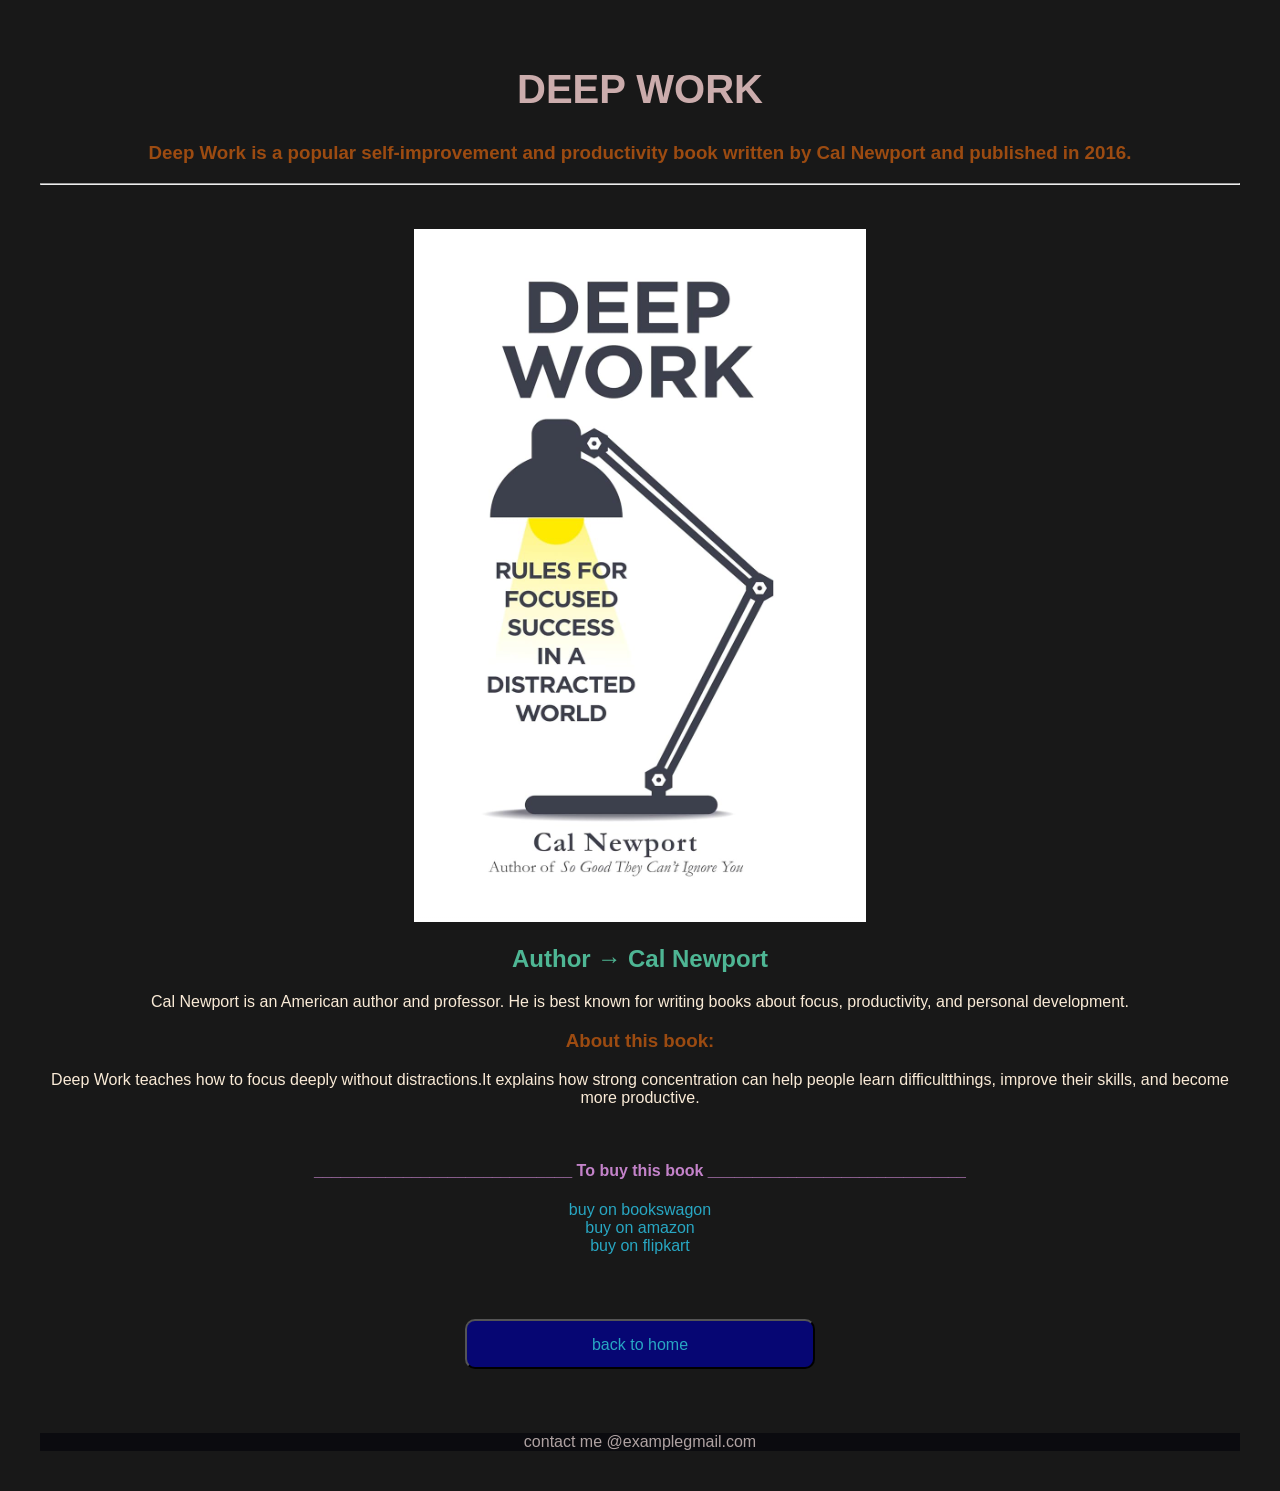
<file: thirdbook.html>
<!DOCTYPE html>
<html lang="en">
<head>
    <meta charset="UTF-8">
    <meta name="viewport" content="width=device-width, initial-scale=1.0">
    <title>book</title>
    <link rel="stylesheet" href="style.css">
</head>
<body>
    <header>
        <h1>DEEP WORK</h1>
        <h3>Deep Work is a popular self-improvement and productivity book written by Cal Newport and published in 2016.</h3><hr><br><br>
    </header>
    <main>
        <section>
            <a href="https://www.google.com/search?sca_esv=4cbbd6191a096eb3&rlz=1C1ONGR_enIN1188IN1189&sxsrf=APpeQnvEKukGG2aiFznhixO9Gof7l2FWTA:1787203917931&udm=2&fbs=[base64]&q=deep+work&sa=X&ved=2ahUKEwiMha21va6WAxVIjeEIHZTkCEsQtKgLegQIFBAB&biw=1536&bih=730&dpr=1.25#sv=CAMSURoyKhBlLXhuSFFOWFZ3d2Y2anlNMg54bkhRTlhWd3dmNmp5TToOckxfLWRLT2hyaGxlY00gBCoXCgFzEhBlLXhuSFFOWFZ3d2Y2anlNGAEwARgHIPW5m9sBSggQARgBIAEoAQ"><img src="Screenshot 2026-08-20 110255.png" alt= "Deep Work"></a>
        </section>

        <section>
            <h2> Author &rightarrow; Cal Newport</h2>
            
            <p>Cal Newport is an American author and professor. He is best known for writing books about focus, productivity, and personal development.</p>

            <h3>About this book:</h3>
          
            <p>Deep Work teaches how to focus deeply without distractions.It explains how strong concentration can help people learn difficultthings, improve their skills, and become more productive.</p><br>
        
            <h4>_____________________________  To buy this book  _____________________________</h4>
        
            <a href="https://www.bookswagon.com/search-books/deep-work-cal-newport" target="_blank"> buy on bookswagon</a><br>
            <a href="https://www.amazon.in/s?k=Deep+Work+Cal+Newport" target="_blank">buy on amazon</a><br>      
            <a href="https://www.flipkart.com/search?q=deep%20work%20cal%20newport"target="_blank">buy on flipkart </a>
            <br><br><br><br>

            <button><a href="index.html">back to home</a></button><br><br><br><br>
        </section>
    </main>
    <footer>contact me @examplegmail.com</footer>
</body>
</html>
</file>
<file: style.css>
body{
    font-family: Arial, sans-serif;
    background-color: #181818;
    text-align: center;
    margin: 0;
    padding: 40px;
    text-decoration-color:bisque;
}

h1{
    font-size: 40px;
    margin-bottom: 30px;
    color: #d8b6b6ef;

}

h2{
    color: rgb(78, 182, 148);
    text-align: center;
}

h3,h5{
    color: rgb(156, 75, 17);
    text-align: center;
}

h4{
    color: #c483ca;
}

p{
    color: antiquewhite;
    
}

a{
    color: rgb(40, 167, 195);
    text-decoration:none
    
    
    
}

footer{
 color: #afa2a2;
 background-color: rgb(11, 11, 15);
}



button{
    height: 50px;
    width: 350px;
    display: inline-block;
    text-decoration: none;
    padding: 15px 25px;
    margin: 10px;
    background-color: rgb(6, 6, 115);
    color: rgb(146, 152, 158);
    border-radius: 10px;
    font-size: medium;
}

button:hover{
    background-color: #181818;
}
</file>
